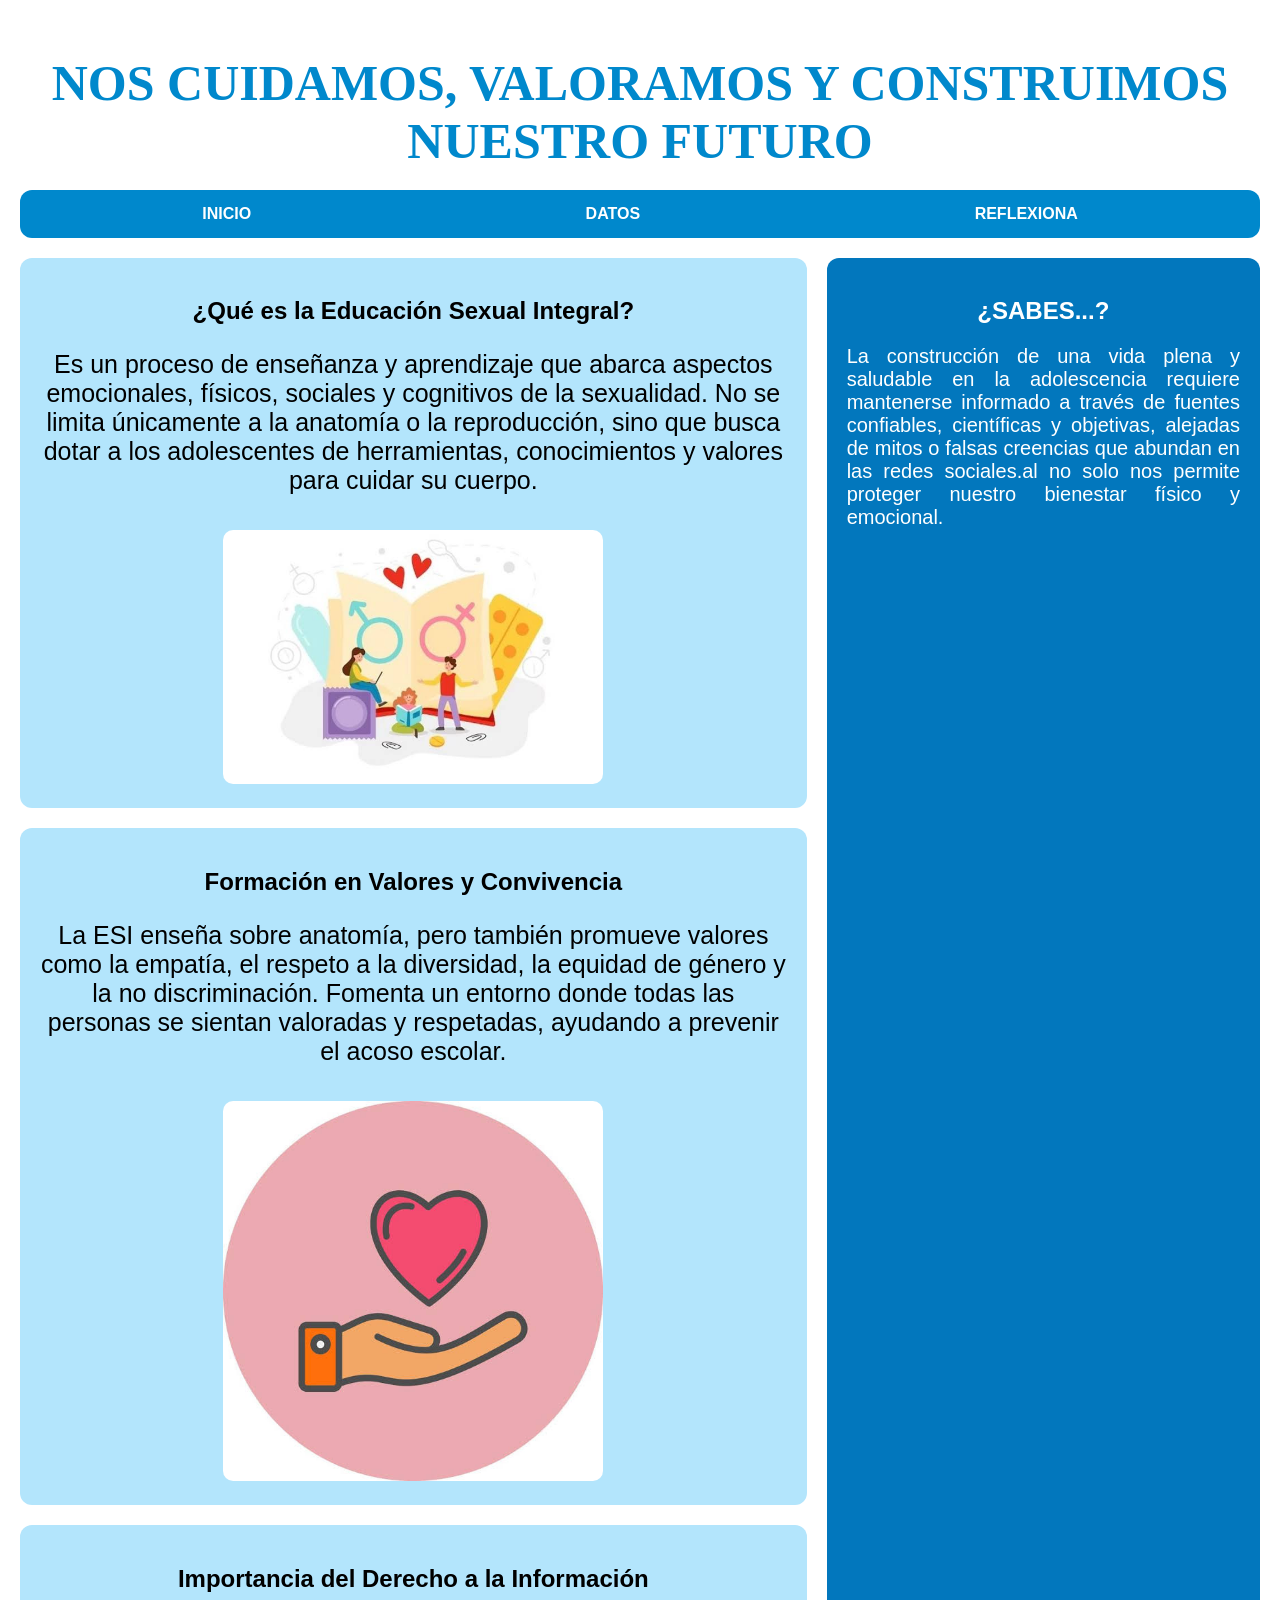
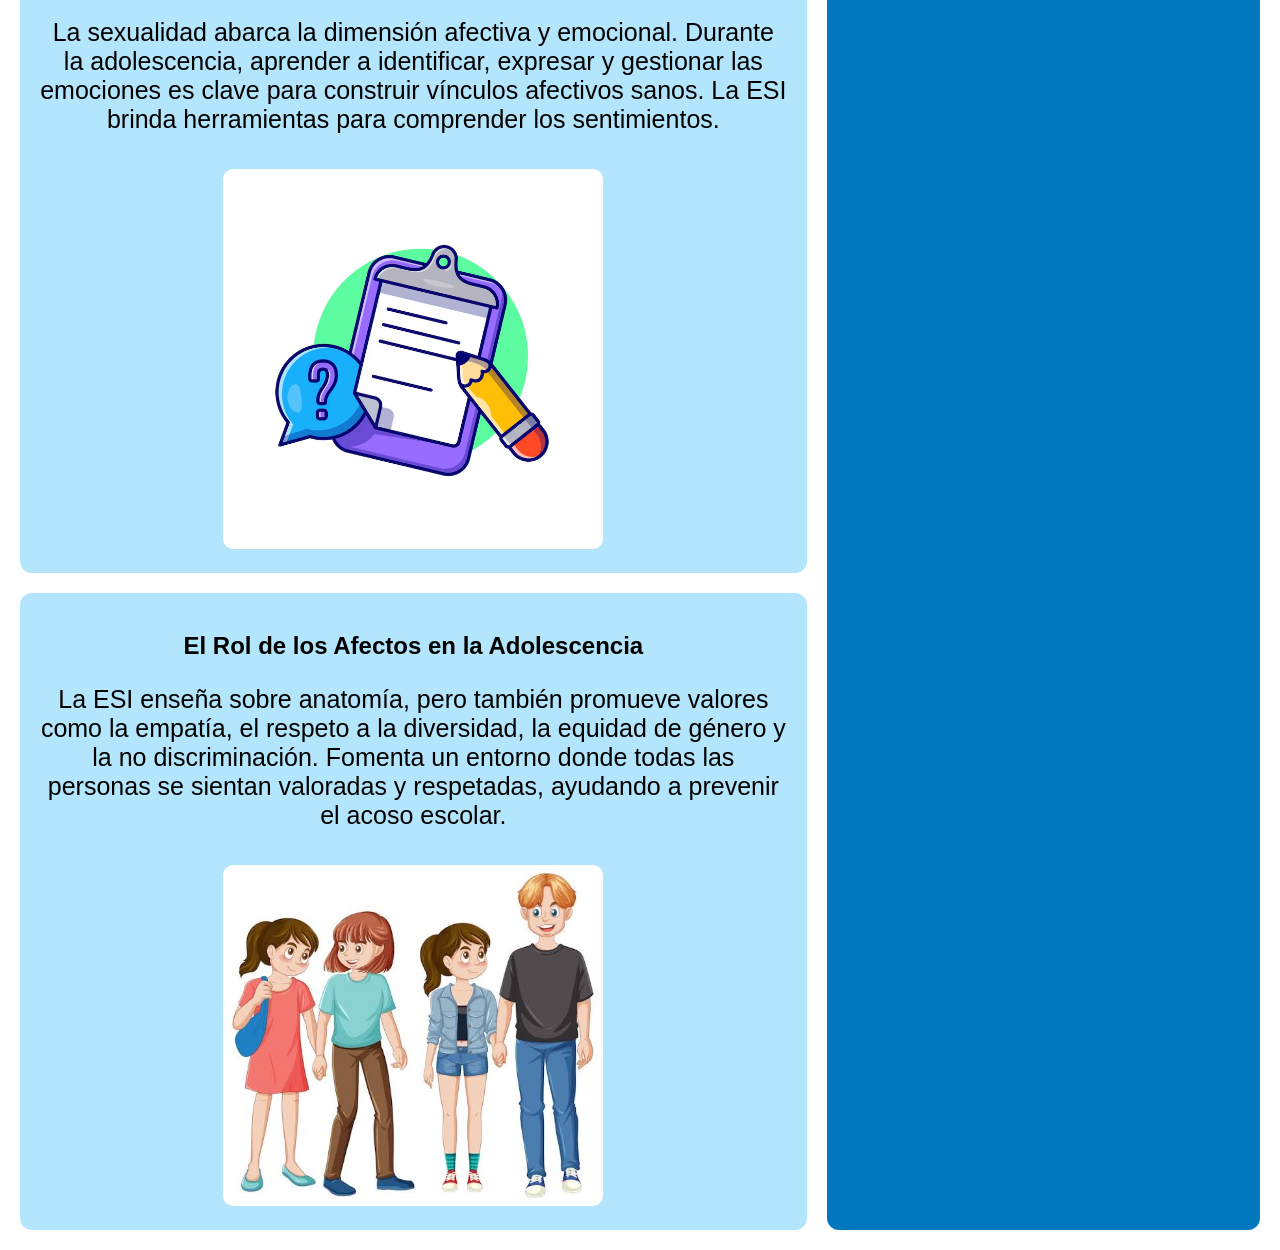
<file: index.html>
<!DOCTYPE html>
<html lang="es">
<head>
  <meta charset="UTF-8">
  <title>INICIO</title>
  <link rel="stylesheet" href="estilo.css">
</head>
<body class="pagina1">

  <h1>NOS CUIDAMOS, VALORAMOS Y CONSTRUIMOS NUESTRO FUTURO</h1>

  <div class="menu">
    <a href="index.html">INICIO</a>
    <a href="prevencion.html">DATOS </a>
    <a href="reflexion.html">REFLEXIONA</a>
  </div>

  <div class="contenedor">
    <div class="columna-izquierda">
      
      <div class="caja">
        <h2>¿Qué es la Educación Sexual Integral?</h2>
<p>Es un proceso de enseñanza y aprendizaje que abarca aspectos emocionales, físicos, sociales y cognitivos de la sexualidad. No se limita únicamente a la anatomía o la reproducción, sino que busca dotar a los adolescentes de herramientas, conocimientos y valores para cuidar su cuerpo.</p>
        <img src="eduse.jpg" >
      </div>

       <div class="caja">
        <h2>Formación en Valores y Convivencia</h2>
<p>La ESI enseña sobre anatomía, pero también promueve valores como la empatía, el respeto a la diversidad, la equidad de género y la no discriminación. Fomenta un entorno donde todas las personas se sientan valoradas y respetadas, ayudando a prevenir el acoso escolar.</p>
       <img src="valo.jpg">
      </div>

      <div class="caja">
        <h2>Importancia del Derecho a la Información</h2>
<p> La sexualidad abarca la dimensión afectiva y emocional. Durante la adolescencia, aprender a identificar, expresar y gestionar las emociones es clave para construir vínculos afectivos sanos. La ESI brinda herramientas para comprender los sentimientos.</p>
        <img src="info.avif">
      </div>

          <div class="caja">
        <h2>El Rol de los Afectos en la Adolescencia</h2>
<p>La ESI enseña sobre anatomía, pero también promueve valores como la empatía, el respeto a la diversidad, la equidad de género y la no discriminación. Fomenta un entorno donde todas las personas se sientan valoradas y respetadas, ayudando a prevenir el acoso escolar.</p>
       <img src="adoles.jpg">
      </div>
    </div>

    <div class="columna-derecha">
      <h2>¿SABES...?</h2>
<p>La construcción de una vida plena y saludable en la adolescencia requiere mantenerse informado a través de fuentes confiables, científicas y objetivas, alejadas de mitos o falsas creencias que abundan en las redes sociales.al no solo nos permite proteger nuestro bienestar físico y emocional. </p>
    </div>
  </div>

</body>
</html>
</file>
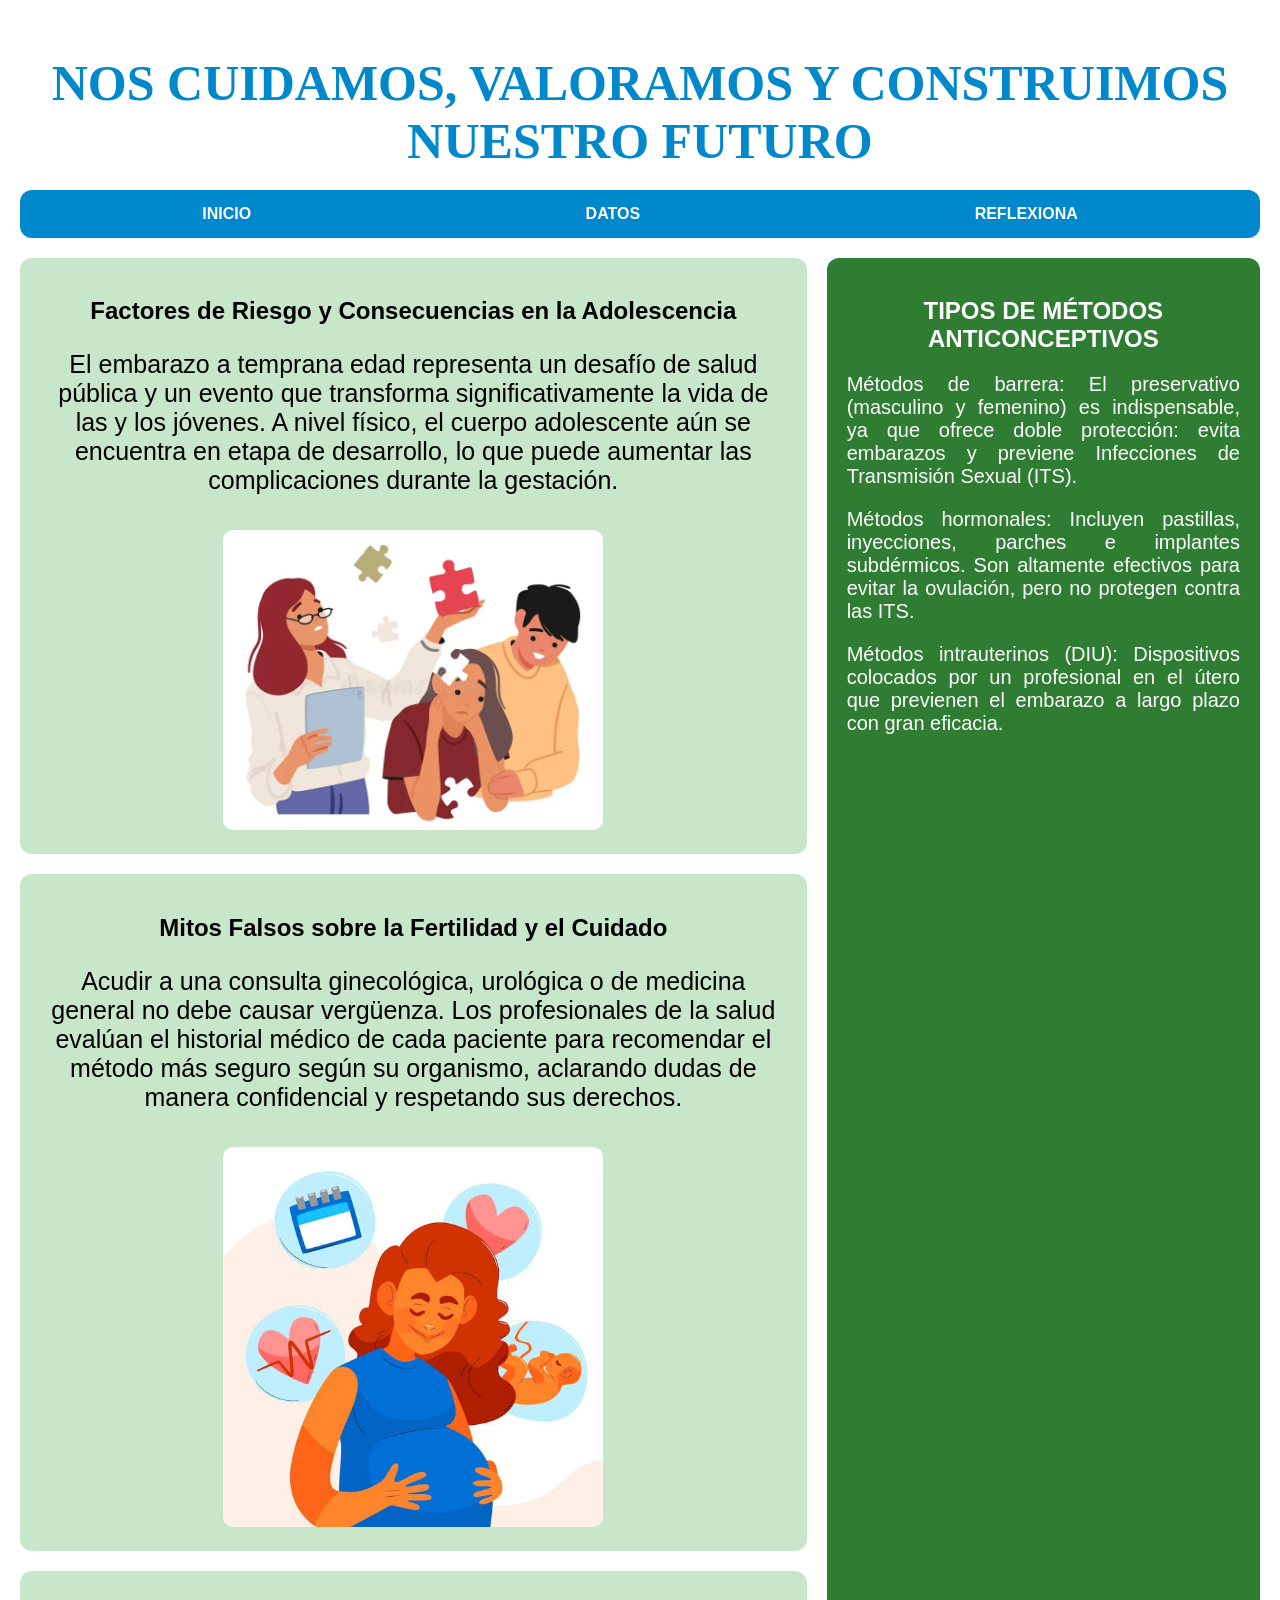
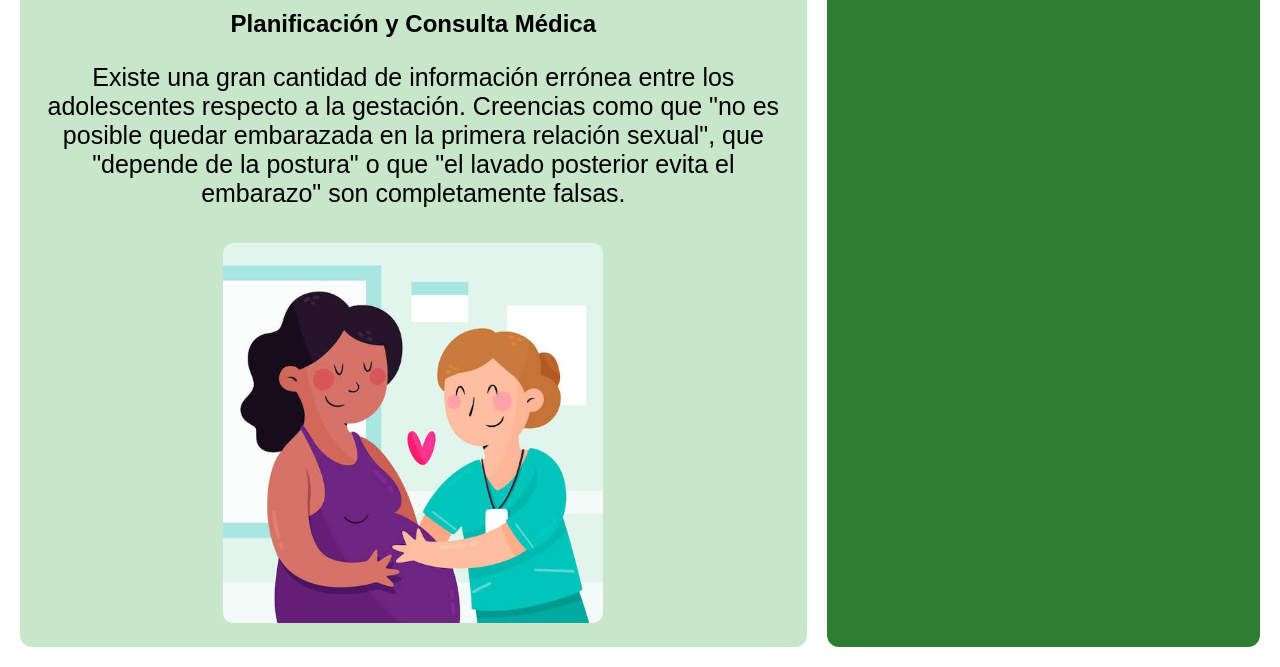
<file: prevencion.html>
<!DOCTYPE html>
<html lang="es">
<head>
  <meta charset="UTF-8">
  <title>PREVENCIÓN</title>
  <link rel="stylesheet" href="estilo.css">
</head>
<body class="pagina2">

  <h1>NOS CUIDAMOS, VALORAMOS Y CONSTRUIMOS NUESTRO FUTURO</h1>

   <div class="menu">
    <a href="index.html">INICIO</a>
    <a href="prevencion.html">DATOS </a>
    <a href="reflexion.html">REFLEXIONA</a>
  </div>

  <div class="contenedor">
    <div class="columna-izquierda">
      
      <div class="caja">
        <h2>Factores de Riesgo y Consecuencias en la Adolescencia</h2>
        <p>El embarazo a temprana edad representa un desafío de salud pública y un evento que transforma significativamente la vida de las y los jóvenes. A nivel físico, el cuerpo adolescente aún se encuentra en etapa de desarrollo, lo que puede aumentar las complicaciones durante la gestación.</p>
        <img src="conse.webp">
      </div>

      <div class="caja">
        <h2>Mitos Falsos sobre la Fertilidad y el Cuidado</h2>
<p>Acudir a una consulta ginecológica, urológica o de medicina general no debe causar vergüenza. Los profesionales de la salud evalúan el historial médico de cada paciente para recomendar el método más seguro según su organismo, aclarando dudas de manera confidencial y respetando sus derechos.</p>
        <img src="ferti.jpg">
      </div>

      <div class="caja">
        <h2>Planificación y Consulta Médica</h2>
<p>Existe una gran cantidad de información errónea entre los adolescentes respecto a la gestación. Creencias como que "no es posible quedar embarazada en la primera relación sexual", que "depende de la postura" o que "el lavado posterior evita el embarazo" son completamente falsas.</p>
        <img src="plani.jpg">
      </div>

    </div>

    <div class="columna-derecha">
      <h2>TIPOS DE MÉTODOS ANTICONCEPTIVOS</h2>
      <p>Métodos de barrera: El preservativo (masculino y femenino) es indispensable, ya que ofrece doble protección: evita embarazos y previene Infecciones de Transmisión Sexual (ITS).</p>
      <p>Métodos hormonales: Incluyen pastillas, inyecciones, parches e implantes subdérmicos. Son altamente efectivos para evitar la ovulación, pero no protegen contra las ITS.</p>
      <p>Métodos intrauterinos (DIU): Dispositivos colocados por un profesional en el útero que previenen el embarazo a largo plazo con gran eficacia.</p>
    </div>
  </div>

</body>
</html>
</file>
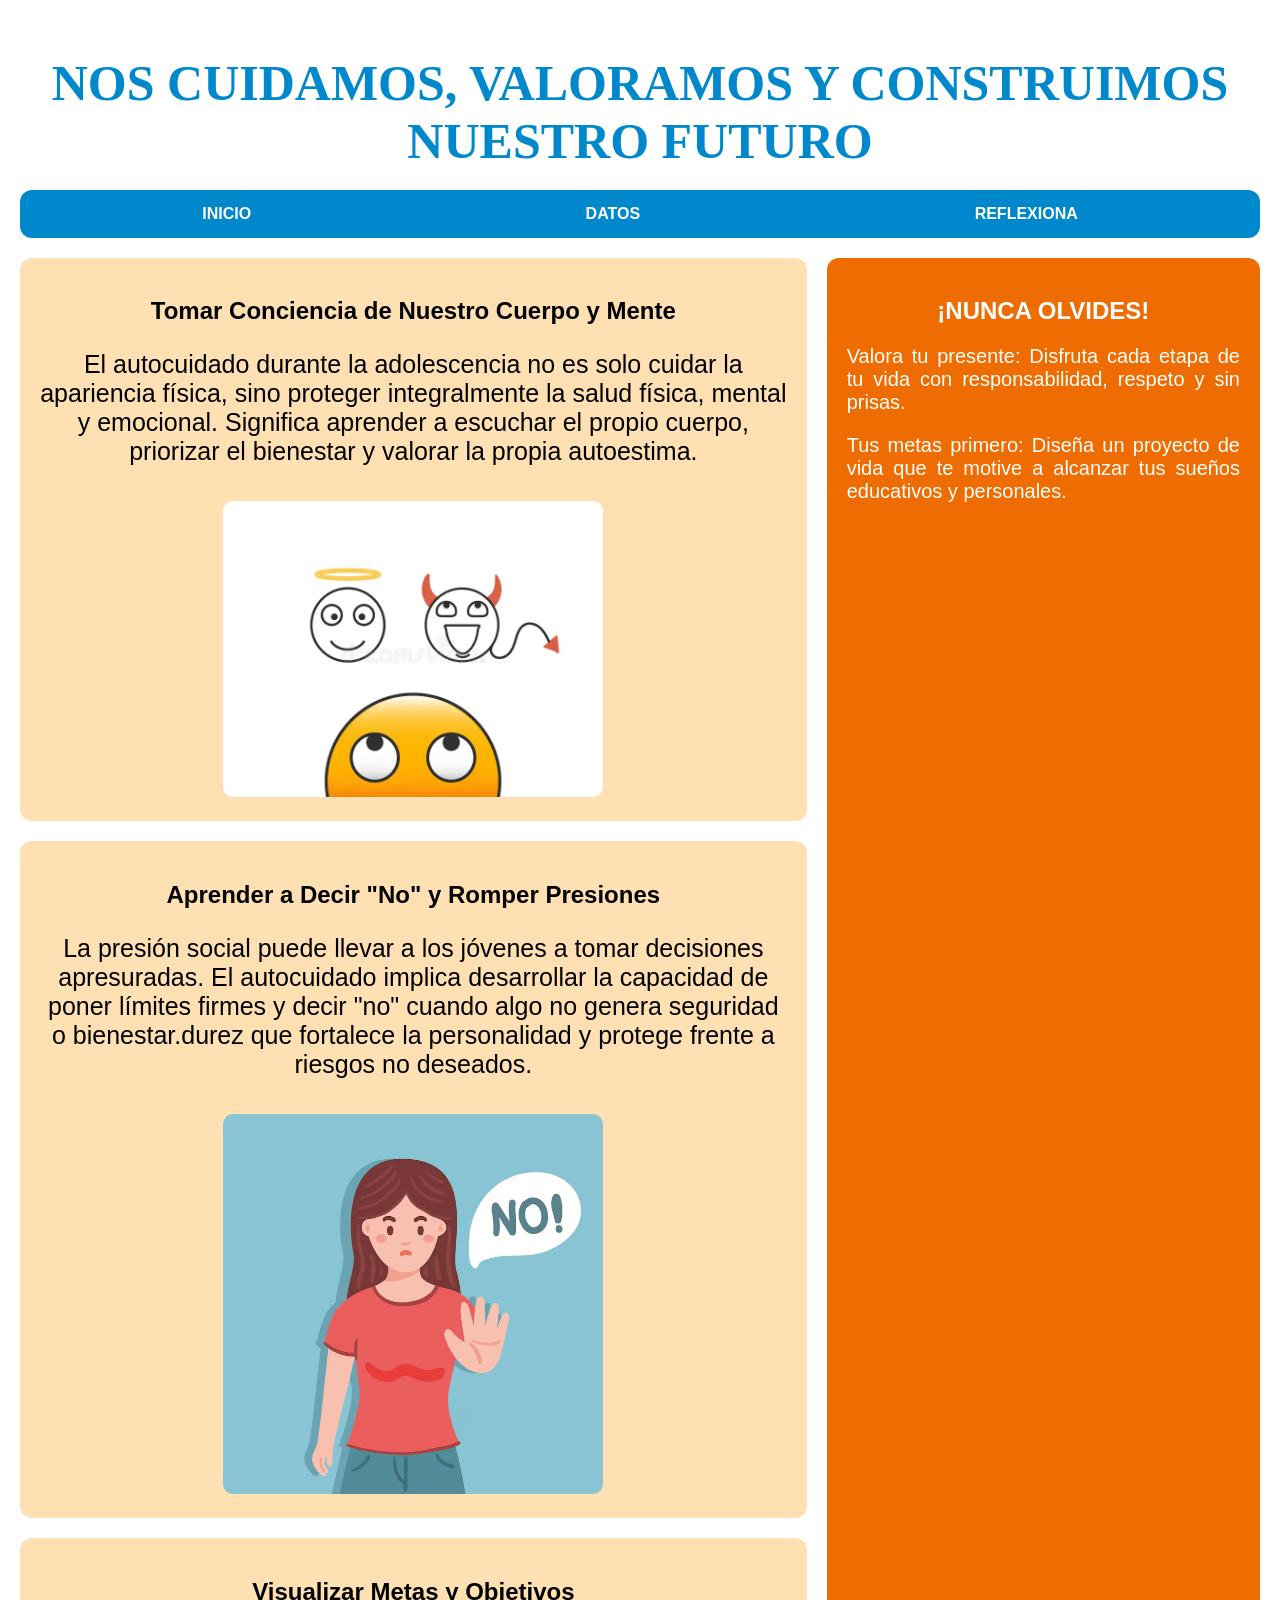
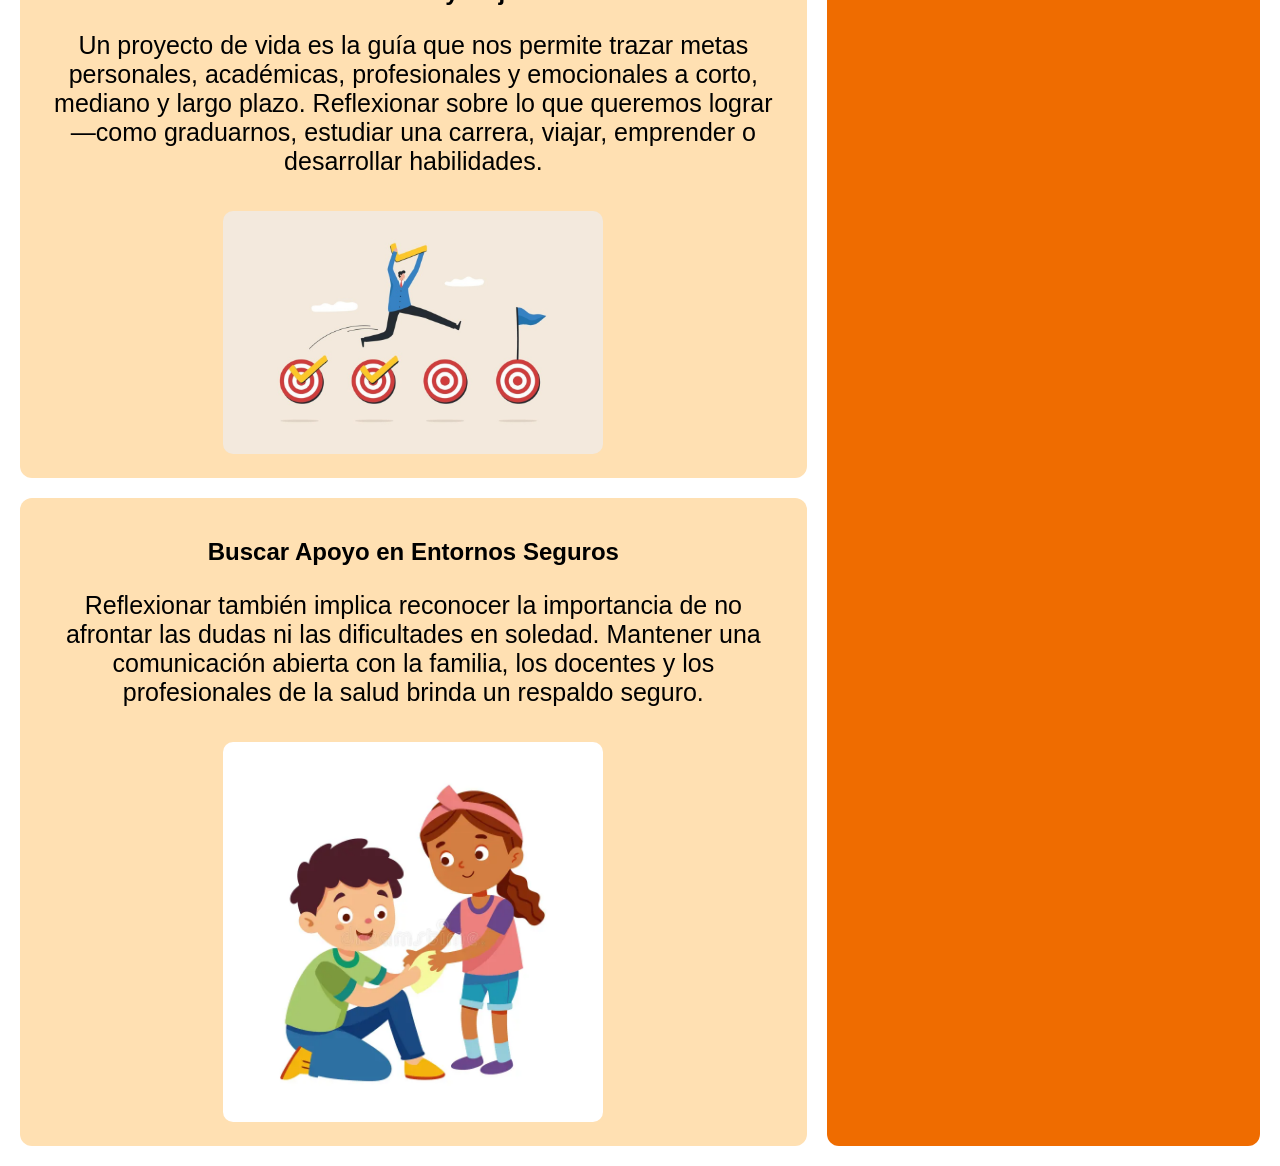
<file: reflexion.html>
<!DOCTYPE html>
<html lang="es">
<head>
  <meta charset="UTF-8">
  <title>REFLEXION</title>
  <link rel="stylesheet" href="estilo.css">
</head>
<body class="pagina3">

  <h1>NOS CUIDAMOS, VALORAMOS Y CONSTRUIMOS NUESTRO FUTURO</h1>
 <div class="menu">
    <a href="index.html">INICIO</a>
    <a href="prevencion.html">DATOS </a>
    <a href="reflexion.html">REFLEXIONA</a>
  </div>

  <div class="contenedor">
    <div class="columna-izquierda">
      
      <div class="caja">
        <h2>Tomar Conciencia de Nuestro Cuerpo y Mente</h2>
<p>El autocuidado durante la adolescencia no es solo cuidar la apariencia física, sino proteger integralmente la salud física, mental y emocional. Significa aprender a escuchar el propio cuerpo, priorizar el bienestar y valorar la propia autoestima. </p>
        <img src="conciencia.webp">
      </div>

      <div class="caja">
        <h2>Aprender a Decir "No" y Romper Presiones</h2>
<p>La presión social puede llevar a los jóvenes a tomar decisiones apresuradas. El autocuidado implica desarrollar la capacidad de poner límites firmes y decir "no" cuando algo no genera seguridad o bienestar.durez que fortalece la personalidad y protege frente a riesgos no deseados.</p>
        <img src="no.avif">
      </div>

      <div class="caja">
        <h2>Visualizar Metas y Objetivos</h2>
<p>Un proyecto de vida es la guía que nos permite trazar metas personales, académicas, profesionales y emocionales a corto, mediano y largo plazo. Reflexionar sobre lo que queremos lograr —como graduarnos, estudiar una carrera, viajar, emprender o desarrollar habilidades. </p>
        <img src="metas.jpg">
      </div>

      <div class="caja">
        <h2>Buscar Apoyo en Entornos Seguros</h2>
<p>Reflexionar también implica reconocer la importancia de no afrontar las dudas ni las dificultades en soledad. Mantener una comunicación abierta con la familia, los docentes y los profesionales de la salud brinda un respaldo seguro. </p>
        <img src="apoyo.webp">
      </div>

    </div>

    <div class="columna-derecha">
      <h2>¡NUNCA OLVIDES!</h2>
      <p>Valora tu presente: Disfruta cada etapa de tu vida con responsabilidad, respeto y sin prisas.</p>
      <p>Tus metas primero: Diseña un proyecto de vida que te motive a alcanzar tus sueños educativos y personales.</p>
    </div>
  </div>

</body>
</html>
</file>
<file: estilo.css>
body {
  font-family: Arial, sans-serif;
  margin: 0;
  padding: 20px;
  text-align: center;
}

h1 {
  font-size: 50px;
  margin-bottom: 20px;
  color: #0088cc;
  font-family: Cambria;
}

.menu {
  background-color: #0088cc;
  padding: 15px;
  border-radius: 12px;
  margin-bottom: 20px;
  display: flex;
  justify-content: space-around;
}

.menu a {
  color: white;
  text-decoration: none;
  font-weight: bold;
}

.contenedor {
  display: flex;
  gap: 20px;
  text-align: center;
}

.columna-izquierda {
  flex: 2;
  display: flex;
  flex-direction: column;
  gap: 20px;
}

.columna-derecha {
  flex: 1;
  color: white;
  padding: 20px;
  border-radius: 12px;
}

.caja {
  padding: 20px;
  border-radius: 12px;
  font-size: 28x;
}

.caja p {
  font-size: 25px;
}

.caja img {
  width: 100%;
  max-width: 380px;
  border-radius: 10px;
  margin-top: 10px;
}


.pagina1 .caja { 
    background-color: #b3e5fc; 
}

.pagina1 .columna-derecha { 
    background-color: #0277bd;
 }


 .columna-derecha  p { 
    font-size: 20px;
    text-align: justify;
 }


.pagina2 .caja { 
    background-color: #c8e6c9; 
  }


.pagina2 .columna-derecha { 
  background-color: #2e7d32; 
}

.pagina3 .caja { 
    background-color: #ffe0b2; 
}

.pagina3 .columna-derecha { 
    background-color: #ef6c00;
 }
</file>
